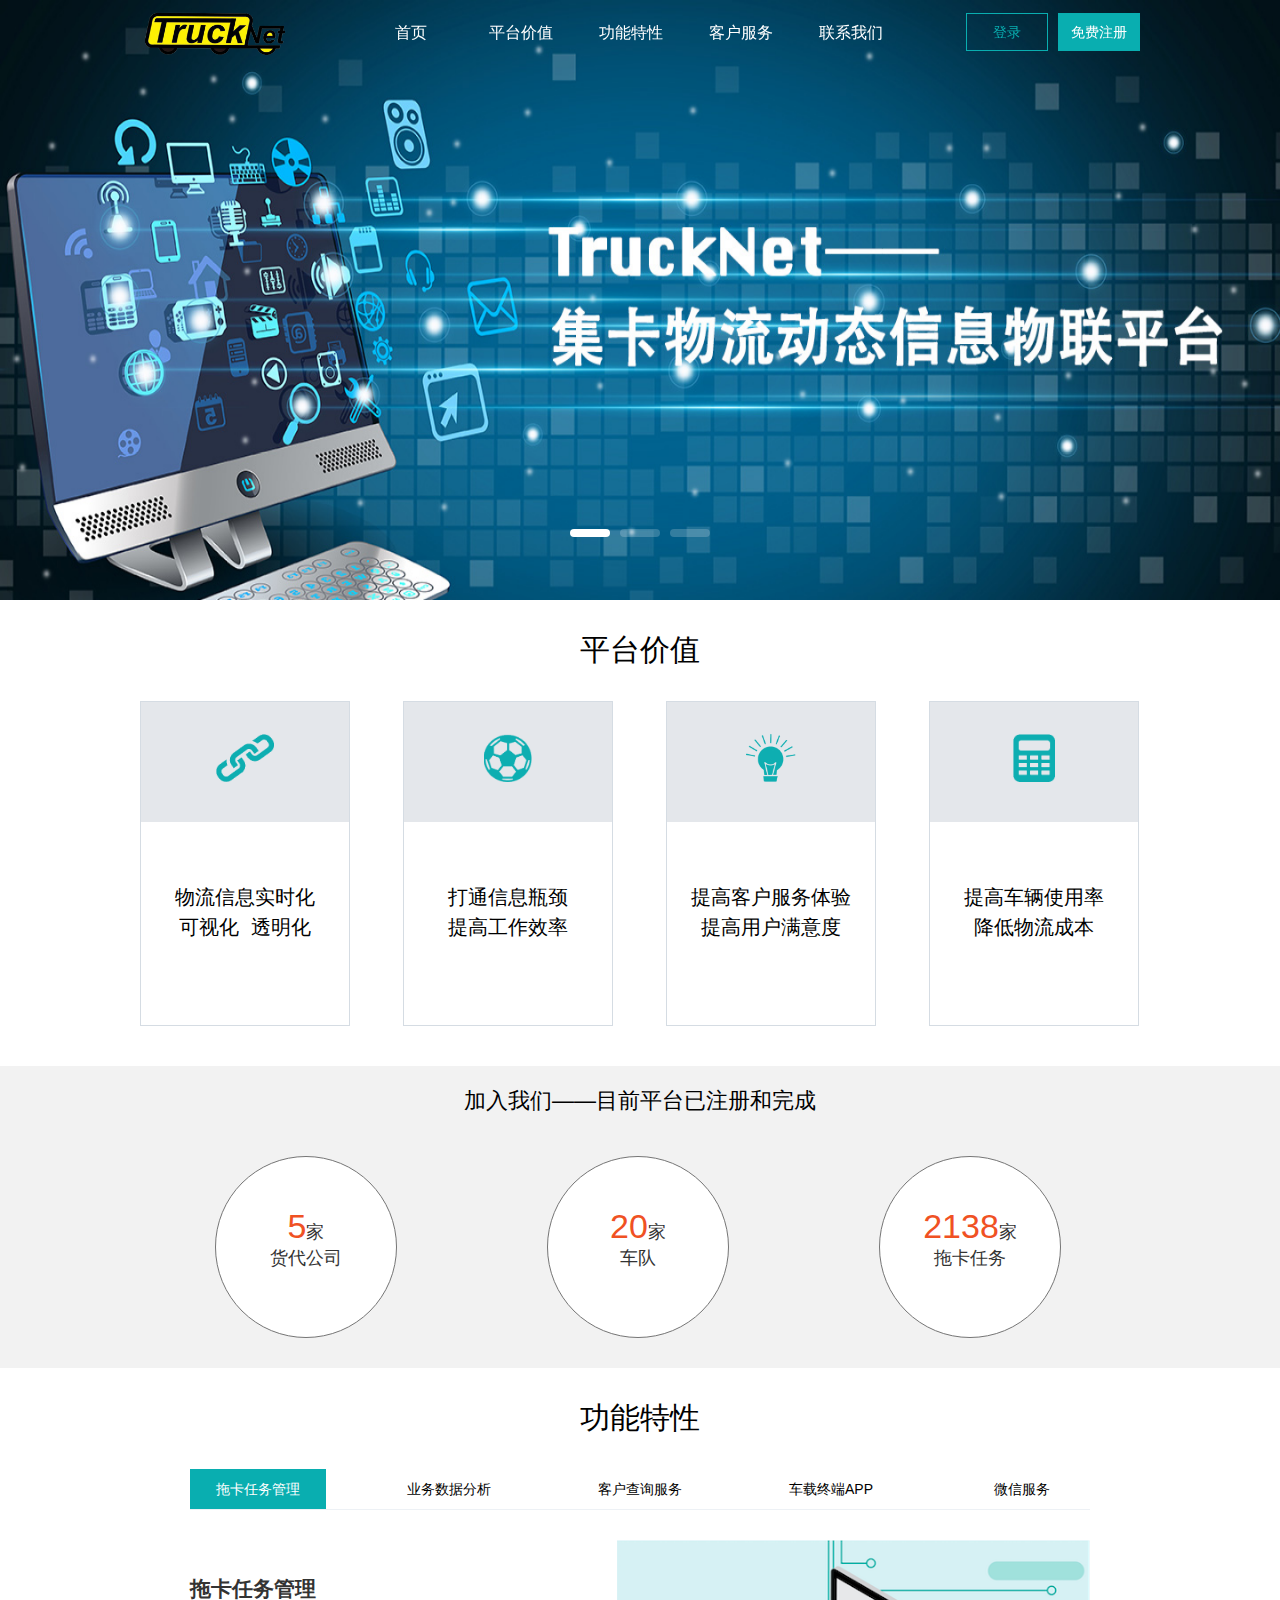
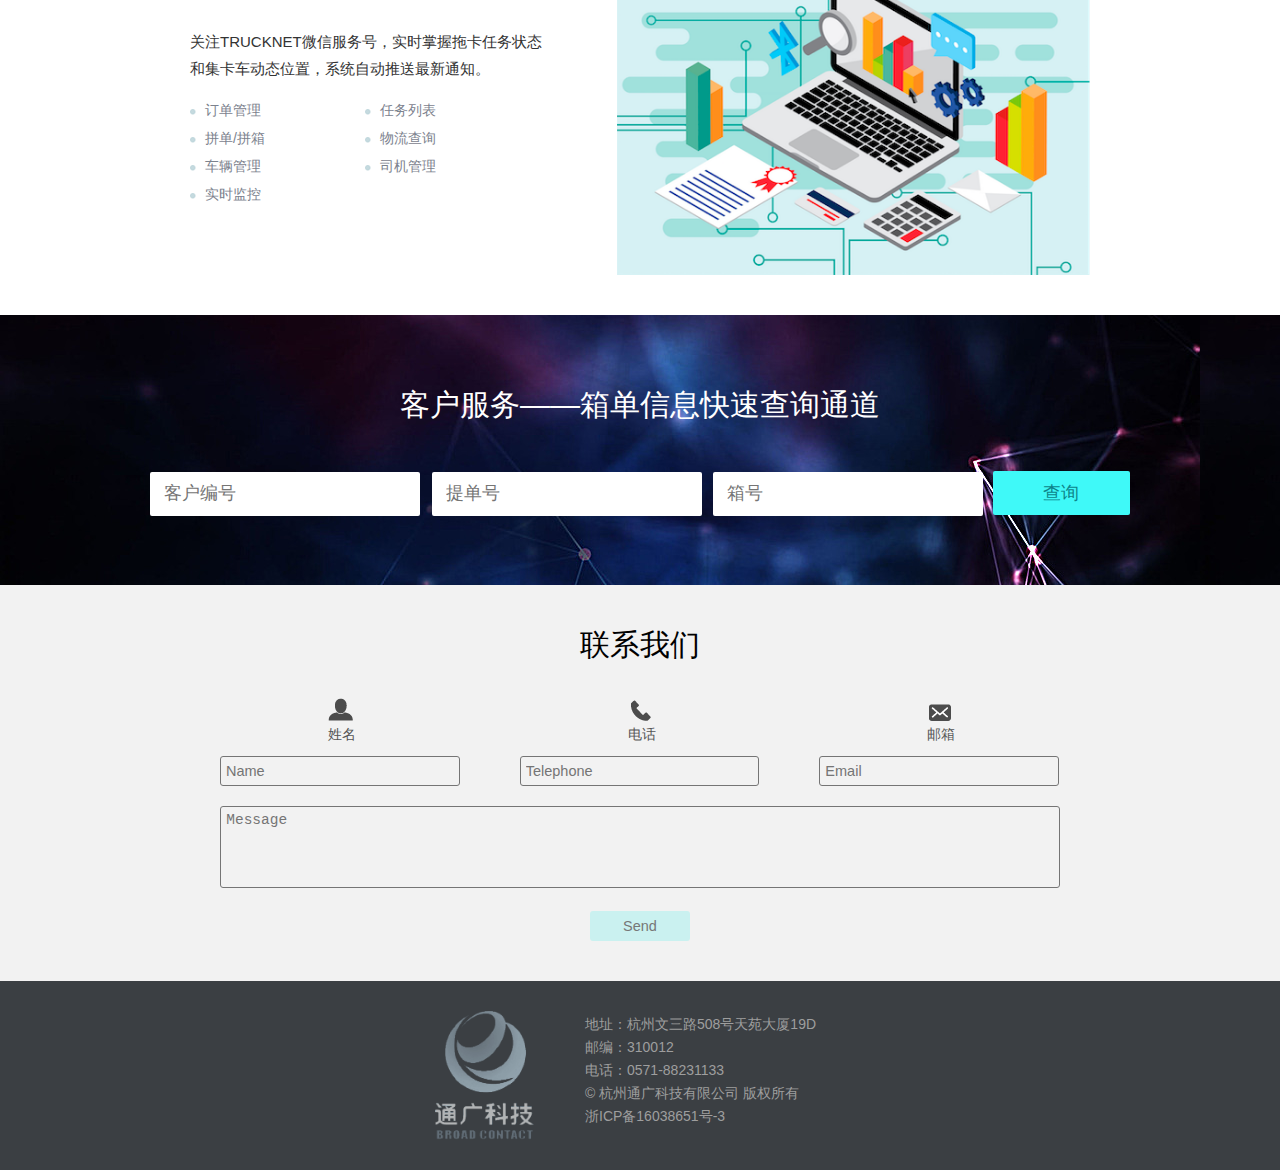
<file: index.html>
<!DOCTYPE html>
<html>

<head>
    <meta charset="UTF-8">
    <meta name="viewport" content="width=1100px, initial-scale=1">
    <meta http-equiv="X-UA-Compatible" content="ie=edge">
    <title>TruckNet——集卡信息物️联平台</title>
    <link rel="stylesheet" href="css/swiper.min.css">
    <link rel="stylesheet" href="css/index.css">
    <script src="js/jquery-1.9.1.min.js"></script>
    <!-- <script src="https://cdn.bootcss.com/jquery/2.1.4/jquery.min.js"></script> -->
    <script src="js/swiper.jquery.min.js"></script>
    <script src="js/index.js"></script>
</head>

<body>
    <!-- <div class="wrap-wrap"> -->

        <div class="header">
            <div class="container clearfix">
                <div class="logo lt">
                    <img src="images/logo.png" width="150" />
                </div>

                <div class="rt">
                    <ul class="clearfix login" style="display:block">
                        <li class="login-btn">
                            登录
                        </li>
                        <li class="register-btn">免费注册</li>
                    </ul>
                    <ul class="user" style="display:none">
                        <li class="photo">
                            <img src="images/timg.jpeg" alt="">
                        </li>
                    </ul>
                </div>

                <div class="nav rt">
                    <ul class="clearfix">
                        <li>
                            <a href="javascript:scroll('banner');">首页</a>
                        </li>
                        <li>
                            <a href="javascript:scroll('floor-1');">平台价值</a>
                        </li>
                        <li>
                            <a href="javascript:scroll('floor-2');">功能特性</a>
                        </li>
                        <li>
                            <a href="javascript:scroll('floor-3');">客户服务</a>
                        </li>
                        <li>
                            <a href="javascript:scroll('floor-4');">联系我们</a>
                        </li>
                    </ul>
                </div>
            </div>
        </div>

        <!-- <div class="wrap-container"> -->



            <div class="swiper-container" id="banner">
                <div class="swiper-wrapper">
                    <div class="swiper-slide slide-1">
                        <img src="images/banner-st2.jpg">
                    </div>
                    <div class="swiper-slide slide-2">
                        <img src="images/banner-st1.jpg">
                    </div>
                    <div class="swiper-slide slide-3">
                        <img src="images/banner-st3.jpg">
                    </div>
                </div>
                <div class="swiper-pagination"></div>
            </div>

            <div id="floor-1">
                <div class="container overflow">
                    <h1 class="title">平台价值</h1>
                    <div class="fold">
                        <ul class="clearfix">
                            <li>
                                <div class="title-1">
                                    <img src="images/chain.png">
                                </div>
                                <div class="worth-info">
                                    物流信息实时化
                                    <br>可视化&nbsp;&nbsp;透明化
                                </div>
                            </li>
                            <li>
                                <div class="title-1">
                                    <img src="images/soccer.png">
                                </div>
                                <div class="worth-info">
                                    打通信息瓶颈
                                    <br>提高工作效率
                                </div>
                            </li>
                            <li>
                                <div class="title-1">
                                    <img src="images/light.png">
                                </div>
                                <div class="worth-info">
                                    提高客户服务体验
                                    <br>提高用户满意度
                                </div>
                            </li>
                            <li>
                                <div class="title-1">
                                    <img src="images/calculator.png">
                                </div>
                                <div class="worth-info">
                                    提高车辆使用率
                                    <br>降低物流成本
                                </div>
                            </li>
                        </ul>
                    </div>
                </div>
            </div>

            <div class="joinus">
                <p class="joinus-title">
                    加入我们——目前平台已注册和完成
                </p>
                <div class="joinus-list clearfix">
                    <div class="joinus-circle">
                        <div class="joinus-circle-box">
                            <span class="red-value">5</span>家
                            <br>
                            <span>货代公司</span>
                        </div>
                    </div>
                    <div class="joinus-circle">
                        <div class="joinus-circle-box">
                            <span class="red-value">20</span>家
                            <br>
                            <span>车队</span>
                        </div>
                    </div>
                    <div class="joinus-circle">
                        <div class="joinus-circle-box">
                            <span class="red-value">2138</span>家
                            <br>
                            <span>拖卡任务</span>
                        </div>
                    </div>
                </div>
            </div>

            <div id="floor-2">
                <div class="container overflow">
                    <h1 class="title">功能特性</h1>
                    <ul class="details-nav clearfix">
                        <li class="active">拖卡任务管理</li>
                        <li>业务数据分析</li>
                        <li>客户查询服务</li>
                        <li>车载终端APP</li>
                        <li>微信服务</li>
                    </ul>
                    <div class="details">
                        <div class="detail-show clearfix">
                            <div class="detail-show-info">
                                <h2>
                                    拖卡任务管理
                                </h2>
                                <p class="dsii">
                                    关注TRUCKNET微信服务号，实时掌握拖卡任务状态和集卡车动态位置，系统自动推送最新通知。
                                </p>
                                <ul class="dsilist clearfix">
                                    <li>
                                        订单管理</li>
                                    <li>
                                        任务列表</li>
                                    <li>
                                        拼单/拼箱</li>
                                    <li>
                                        物流查询</li>
                                    <li>
                                        车辆管理</li>
                                    <li>
                                        司机管理</li>
                                    <li>
                                        实时监控</li>
                                </ul>
                            </div>
                            <div class="detail-show-img">
                                <img src="images/feature.png">
                            </div>
                        </div>
                        <div class="detail-show clearfix" style="display:none">
                            <div class="detail-show-info">
                                <h2>
                                    业务数据分析
                                </h2>
                                <p class="dsii">
                                    关注TRUCKNET微信服务号，实时掌握拖卡任务状态和集卡车动态位置，系统自动推送最新通知。
                                </p>
                                <ul class="dsilist clearfix">
                                    <li>
                                        箱量统计</li>
                                    <li>
                                        费用统计</li>
                                    <li>
                                        客户分析</li>
                                    <li>
                                        车队分析</li>
                                    <li>
                                        车辆分析</li>
                                </ul>
                            </div>
                            <div class="detail-show-img">
                                <img src="images/feature.png">
                            </div>
                        </div>
                        <div class="detail-show clearfix" style="display:none">
                            <div class="detail-show-info">
                                <h2>
                                    客户查询服务
                                </h2>
                                <p class="dsii">
                                    客户通过客户编号、提单号、箱号快速查询自己的拖卡任务状态信息。
                                </p>
                                <ul class="dsilist clearfix">
                                    <li>
                                        任务完成状态</li>
                                    <li>
                                        司机联系方式</li>
                                    <li>
                                        车辆位置</li>
                                    <li>
                                        箱号封号</li>
                                    <li>
                                        附加费用</li>
                                </ul>
                            </div>
                            <div class="detail-show-img">
                                <img src="images/feature.png">
                            </div>
                        </div>
                        <div class="detail-show clearfix" style="display:none">
                            <div class="detail-show-info">
                                <h2>
                                    车载终端APP
                                </h2>
                                <p class="dsii">
                                    集卡车安装TruckNet司机端APP，司机获取最新拖卡任务，反馈任务状态。
                                </p>
                                <ul class="dsilist clearfix">
                                    <li>
                                        任务接收</li>
                                    <li>
                                        工作提醒</li>
                                    <li>
                                        提箱</li>
                                    <li>
                                        箱号/封号上传</li>
                                    <li>
                                        装箱</li>
                                    <li>
                                        进港</li>
                                </ul>
                            </div>
                            <div class="detail-show-img">
                                <img src="images/feature.png">
                            </div>
                        </div>
                        <div class="detail-show clearfix" style="display:none">
                            <div class="detail-show-info">
                                <h2>
                                    微信服务
                                </h2>
                                <p class="dsii">
                                    关注Trucknet微信服务号，实时掌握拖卡任务状态和集卡车动态位置，系统自动推送最新通知。
                                </p>
                                <ul class="dsilist clearfix">
                                    <li>
                                        任务关注</li>
                                    <li>
                                        状态提醒</li>
                                    <li>
                                        自助查询</li>
                                    <li>
                                        评价反馈</li>
                                </ul>
                            </div>
                            <div class="detail-show-img">
                                <img src="images/feature.png">
                            </div>
                        </div>
                    </div>

                </div>
            </div>

            <div id="floor-3">
                <div id="banner-form">
                    <h1>客户服务——箱单信息快速查询通道</h1>
                    <form class="serve-form">
                        <input type="text" placeholder="客户编号">&nbsp;&nbsp;
                        <input type="text" placeholder="提单号">&nbsp;&nbsp;
                        <input type="text" placeholder="箱号">&nbsp;&nbsp;&nbsp;
                        <button type="button" class="btn">查询</button>
                    </form>
                </div>
            </div>

            <div id="floor-4">
                <h1 class="title">联系我们</h1>
                <form class="contact-form">
                    <ul class="clearfix">
                        <li>
                            <div class="cont-form-top">
                                姓名
                            </div>
                            <input type="text" class="cft-int" placeholder="Name">
                        </li>
                        <li>
                            <div class="cont-form-top cft2">
                                电话
                            </div>
                            <input type="text" class="cft-int" placeholder="Telephone">
                        </li>
                        <li>
                            <div class="cont-form-top cft3">
                                邮箱
                            </div>
                            <input type="text" class="cft-int" placeholder="Email">
                        </li>
                    </ul>
                    <textarea class="cont-form-text" placeholder="Message"></textarea>
                    <button type="submit" class="cont-form-btn">
                        Send
                    </button>
                </form>
            </div>

            <div id="footer">
                <div class="foot-box clearfix">
                    <img src="images/foot-logo.png">
                    <div class="company-info">
                        <div>
                            地址：杭州文三路508号天苑大厦19D
                        </div>
                        <div>
                            邮编：310012
                        </div>
                        <div>
                            电话：0571-88231133
                        </div>
                        <div>
                            &copy; 杭州通广科技有限公司 版权所有
                        </div>
                        <div>
                            浙ICP备16038651号-3
                        </div>
                    </div>
                </div>
            </div>

        <!-- </div> -->

    <!-- </div> -->
</body>

</html>
</file>
<file: css/index.css>
body,
div,
p,
h1,
h2,
h3,
h4,
h5,
h6,
ul,
li,
img,
input {
    margin: 0;
    padding: 0;
}

body {
    font-size: 14px;
    min-width:1100px;
    overflow:auto;
    font-family: "Microsoft YaHei","Helvetica Neue", Helvetica, Arial, sans-serif;
}

ul,
li {
    list-style-type: none;
}

a {
    cursor:pointer;
    text-decoration: none;
}

input {
    -webkit-box-sizing: border-box;
    -moz-box-sizing: border-box;
    box-sizing: border-box;
    outline: 0;
    border: 1px solid #c4cccc;
}

input:focus {
    border: 1px solid #09AEB0;
}

button {
    -webkit-border-radius: 5px;
    -moz-border-radius: 5px;
    border-radius: 5px;
    text-align: center;
    outline: 0;
    color: #FFFFFF;
    cursor: pointer;
}

.clearfix:after {
    visibility:hidden;
    display: block;
    content: "";
    clear: both;
    font-size:0;
    height:0;
}
.clearfix{
    *zoom:1;
}

.overflow:before {
    display: table;
    content: "";
}

.lt {
    float: left;
}

.rt {
    float: right;
    margin-top: 10px;
}

.container {
    width: 1000px;
    margin: 0 auto;
}

.red {
    color: red;
}


/*************header*****************/

.header {
    width: 100%;
    min-width:1000px;
    height: 65px;
    background: transparent;
    position: fixed;
    top: 0;
    left: 0;
    z-index: 999;
}

.logo {
    width: 150px;
    height: 55px;
    Padding-top:10px;
    line-height: 65px;
}
.logo img{
    vertical-align:top;
}

.nav{
    margin-top:0px;
    margin-right:60px;
}

.nav li {
    float: left;
    padding: 0 3px;
    line-height: 65px;
    width: 104px;
    text-align: center;
}

.nav li:hover {
    background: #f0f0f0;
    height:65px;
}
.login{
    margin-top:3px;
}

.nav li a,
.login li,
.user li {
    font-size: 16px;
    color: #FFFFFF;
    -webkit-transition: all .3s ease-out;
    -moz-transition: all .3s ease-out;
    -ms-transition: all .3s ease-out;
    -o-transition: all .3s ease-out;
    transition: all .3s ease-out;
    display: inline-block;
    width: 100%;
    height: 100%;
}

.login li,
.user li {
    float: left;
    cursor: pointer;
}

.login li {
    border: 1px solid #09aeb0;
    color: #09aeb0;
    width: 80px;
    height: 36px;
    text-align: center;
    line-height: 36px;
    font-size: 14px;
}
.login li a{
    color:#09aeb0;
}


.login li:nth-child(2) {
    background: #09aeb0;
    color: #fff;
}

.photo img {
    width: 40px;
    height: 40px;
    vertical-align: middle;
    -webkit-border-radius: 50%;
    -moz-border-radius: 50%;
    border-radius: 50%;
    margin-top:5px;
}

.scroll_top {
    background: #FFFFFF;
    box-shadow: 0 0 13px rgba(0, 0, 0, .2);
}

.scroll_top .logo,
.scroll_top .nav li a,
.scroll_top li {
    color: #09aeb0;
}

.nav li a:hover {
    color: #09aeb0;
}

.login-btn,.register-btn{
    position:relative;
    overflow:hidden;
    z-index:1;
}
.register-btn{
    margin-left:10px;
}
.login .register-btn a{
    color:#fff;
}
.login-btn:after,.register-btn:after{
    position:absolute;
    top:-36px;
    left:-20px;
    right:0;
    margin:auto;
    display:block;
    content:"";
    width:150%;
    height:300%;
    background:#09aeb0;
    border-radius:50%;
    transform:scale(0);
    transition:all .3s;
    z-index:-1;
}
.login-btn:hover,.login-btn:hover a{
    color:#fff;
}
.register-btn:after{
    background:#3f3e3e;
}
.register-btn:hover{
    border-color:#3f3e3e;
}
.login-btn:hover:after,.register-btn:hover:after{
    transform:scale(1);
}

/************banner***************/

.swiper-container {
    width: 100%;
    height: 600px;
}

.swiper-container img {
    width: 100%;
    height: 100%;
}

.swiper-pagination-bullets {
    bottom: 60px !important;
}

.swiper-pagination-bullet {
    cursor: pointer;
    width: 40px;
    background-color: #fff;
    -webkit-border-radius: 20px;
    -moz-border-radius: 20px;
    border-radius: 20px;
}

/************功能介绍************/

#floor-1,
#floor-2,
#floor-3,
#floor-4 {
    width: 100%;
}

.title {
    font-size: 30px;
    font-weight: 400;
    text-align: center;
    margin:30px 0;
}

.details-nav {
    margin: 0 auto;
    width: 900px;
    border-bottom: 1px solid #edf1f5;
}

.details-nav li {
    float: left;
    width: 136px;
    height: 40px;
    line-height: 40px;
    text-align: center;
    margin-left:55px;
    cursor: pointer;
    transition: background-color .2s linear, color .2s linear;
}
.details-nav li:first-child{
    margin-left:0;
}

.details-nav li.active {
    background-color: #09aeb0;
    color: #FFFFFF;
}

.details{
    width:900px;
    margin:0 auto;
}

.details .detail-show {
    width: 100%;
    margin-top:30px;
    text-align: center;
    border-top: none;
}
.details .detail-show .detail-show-info{
    float:left;
    width:360px;
    color:#333;
    text-align:left;
    margin-top:35px;
}
.details .detail-show .detail-show-info .dsii{
    margin-top: 25px;
    font-size: 15px;
    line-height: 1.8;
}
.details .detail-show .detail-show-info .dsilist{
    margin-top: 20px;
}
.details .detail-show .detail-show-info .dsilist li{
    float:left;
    width:110px;
    padding-left:15px;
    margin-right:50px;
    margin-bottom: 10px;
    position:relative;
    color:#7c828e;
    background: url("../images/dot.png") no-repeat 0px 7px;
}
/* .details .detail-show .detail-show-info .dsilist li img{
    position:absolute;
    width:6px;
    height:6px;
    top:7px;
    left:0;
} */

.details .detail-show .detail-show-img{
    float:right;
    /* width:514px; */
    height:335px;
}
.details .detail-show .detail-show-img img{
    /* width:100%; */
    height:100%;
}
 


.joinus{
    width:100%;
    background:#f2f2f2;
    min-height:100px;
    text-align:center;
    margin-top:40px;
    padding:20px 0;
}
.joinus .joinus-title{
    font-size:22px;
}
.joinus .joinus-list{
    width:1000px;
    margin:0 auto;
    margin-top: 40px;
    margin-bottom: 10px;
}
.joinus .joinus-circle{
    float:left;
    width:180px;
    height:180px;
    border:1px solid #757575;
    background:#fff;
    color:#333;
    border-radius:50%;
    font-size: 18px;
    margin:0 75px;
    transition:all .5s;
}
.joinus .joinus-circle:hover{
    box-shadow:0 0 0 110px #caf1f0 inset;
    border:1px solid #caf1f0;
    color:#fff;
}
.joinus .joinus-list .joinus-circle:last-child{
    margin-right:0;
}
.joinus .joinus-circle .joinus-circle-box{
    margin-top:50px;
}
.joinus .joinus-circle .red-value{
    font-size:34px;
    color:#f05123;
}



/************************/

#floor-2 {
    width: 100%;
    min-height: 100px;
}

.fold li {
    float: left;
    width: 210px;
    height: 325px;
    border: 1px solid #d5dce3;
    position: relative;
    -webkit-box-sizing: border-box;
    -moz-box-sizing: border-box;
    box-sizing: border-box;
    margin-right: 53px;
    transition:all .3s;
}
.fold li:last-child{
    margin-right:0;
}
.fold li:hover{
    transform:scale(1.1);
}

.title-1 {
    height: 120px;
    background: #e4e7eb;
    text-align:center;
    line-height:150px;
}
.title-1:first-child img{
    height:40%;
}
.worth-info{
    font-size:20px;
    padding:0 12px;
    text-align:center;
    box-sizing:border-box;
    margin-top:60px;
    line-height:1.5;
}

#banner-form {
    width: 100%;
    height: 300px;
    box-sizing: border-box;
    background: #09aeb0;
    text-align: center;
    margin-top:40px;
    padding-top: 70px;
    background: url("../images/bForm-13.jpg");
}

#banner-form h1 {
    text-align: center;
    color: #fff;
    font-weight: 400;
    font-size: 30px;
    margin-bottom: 45px;
}

#banner-form .serve-form{
    width:1000px;
    margin:0 auto;
}
#banner-form .serve-form input {
    height: 44px;
    width: 270px;
    font-size: 18px;
    padding: 0 0 0 14px;
    outline: 0;
    border: 0;
    border-radius: 2px;
}

#banner-form .serve-form .btn {
    height: 44px;
    margin-left: -6px;
    width: 137px;
    background-color: #3ff9f8;
    font-size: 18px;
    color: #0d848a;
    border: 0;
    outline: 0;
    padding: 0;
    cursor: pointer;
    border-radius: 2px;
}

/**************登录注册**************/

.modal {
    display: none;
    width: 100%;
    height: 100%;
    position: fixed;
    top: 0;
    left: 0;
    z-index: 2000;
    background: rgba(0, 0, 0, .5);
}

.box {
    width: 420px;
    margin: 100px auto 0;
    padding: 50px 60px;
    background: #FFFFFF;
    -webkit-border-radius: 10px;
    -moz-border-radius: 10px;
    border-radius: 10px;
    position: relative;
}

.x {
    position: absolute;
    top: -30px;
    right: -16px;
    color: #FFFFFF;
    font-size: 25px;
    font-weight: 600;
    cursor: pointer;
}

.box h2 {
    text-align: center;
    font-size: 25px;
    font-weight: 400;
    margin-bottom: 40px;
}

.reg-input {
    display: block;
    width: 100%;
    height: 50px;
    text-indent: 16px;
    font-size: 16px;
    -webkit-border-radius: 5px;
    -moz-border-radius: 5px;
    border-radius: 5px;
}

.form-group {
    height: 80px;
}

p.error {
    height: 30px;
    line-height: 30px;
    font-size: 12px;
    color: red;
    text-indent: 5px;
}

/* .btn {
    width: 100%;
    height: 50px;
    font-size: 20px;
    border: 1px solid #09AEB0;
    background: #09AEB0;
    letter-spacing: 5px;
    margin: 10px 0;
}

.btn:hover {
    background: #0aced1;
    border: 1px solid #0aced1;
} */

.vcode input {
    width: 65%;
    margin-right: 20px;
}

.vcode span {
    width: 118px;
    height: 48px;
    border: 1px solid red;
    border-radius: 5px;
}

.vcode span img {
    border-radius: 5px;
}

button.rt {
    width: 35%;
    height: 50px;
    border: 1px solid #c4cccc;
    font-size: 16px;
}

button.rt:hover {
    background: #cccccc;
}

/**********联系我们************/
#floor-4 {
    min-height: 100px;
    background:#f2f2f2;
    text-align: center;
    margin-top: -30px;
    padding:10px 0;
}
.contact-form{
    width:900px;
    margin:0 auto;
}
.contact-form ul li{
    float:left;
    width:33.3%;
}
.contact-form ul li .cont-form-top{
    width:40px;
    height:50px;
    color:#555;
    font-size:14px;
    background:url("../images/user.png") no-repeat center top;
    padding-top:30px;
    padding-left:4px;
    box-sizing: border-box;
    margin:0 auto;
}
.contact-form ul li .cft2{
    background:url("../images/tel.png") no-repeat center 4px;
}
.contact-form ul li .cft3{
    background:url("../images/email.png") no-repeat center 7px;
}
.contact-form ul li .cft-int{
    width: 80%;
    height: 30px;
    border: 1px solid #757575;
    font-size:14.5px;
    outline: 0;
    border-radius: 3px;
    background-color: #f2f2f2;
    padding-left: 5px;
    box-sizing: border-box;
    margin-top:10px;
}
.contact-form .cont-form-text{
    width:92.5%;
    height:75px;
    font-size:14.5px;
    resize:none;
    margin-top:20px;
    padding:5px 0 0 5px;
    outline:none;
    border:1px solid #757575;
    border-radius:3px;
    background:#f2f2f2;
}
.contact-form .cont-form-btn{
    width: 100px;
    height: 30px;
    font-size:14.5px;
    line-height: 25px;
    background-color: #caf1f0;
    color: #777;
    border: 0;
    border-radius: 3px;
    cursor: pointer;
    margin: 20px 0 30px 0;
}
/**********联系我们************/

/**********尾部************/
#footer{
    width:100%;
    padding:30px 0;
    background:#3b3f43;
}
#footer .foot-box{
    width:430px;
    margin:0 auto;
    padding-left:20px;
}
#footer .foot-box img{
    float:left;
    width:100px;
}
#footer .foot-box .company-info{
    float:left;
    color:#9e9e9e;
    margin-left:50px;
}
#footer .foot-box .company-info div{
    margin-top:5px;
}
/**********尾部************/

/* .wrap-wrap{
    position:relative;
    overflow:hidden;
    height:100%;
    min-width:1100px;
}
.wrap-container{
    overflow:scroll;
    height:100%;
}
.fixed-box{
    position:absolute;
    top:0;
    width:100%;
    z-index:999;
} */
</file>
